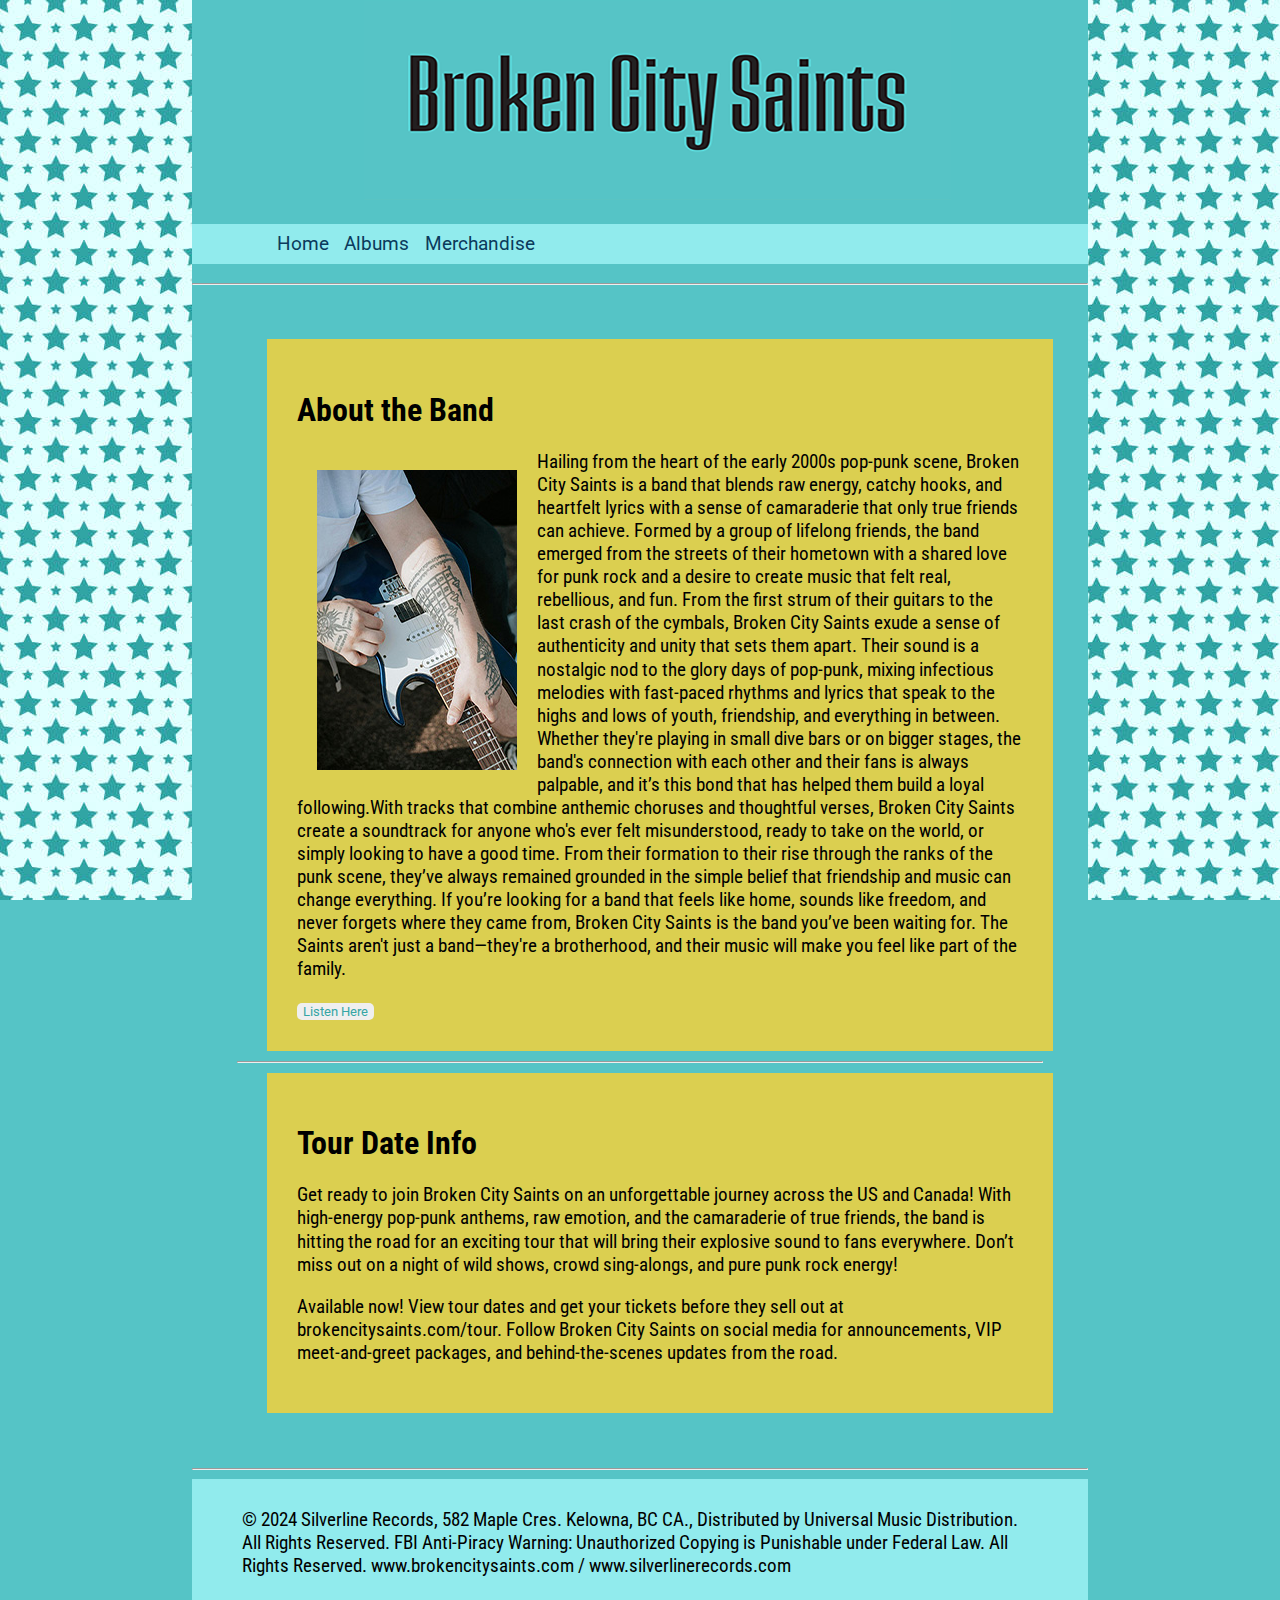
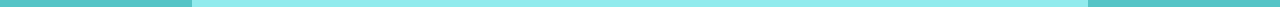
<file: index.html>
<!DOCTYPE html>
<html>

<head>
<title>Broken City Saints</title>
<meta charset="UTF-8">
<meta name="description" content="Storefront for the band Broken City Saints">
<link href="css/style.css" rel="stylesheet" type="text/css">
</head>

<body>
    
    <div class="wrapper">

        <header>

            <div class="header-logo">
                <a href="index.html"><img src="img/header1.png" alt="header1"></a>
            </div>

        </header>

        <nav>
            <ol>
                <li><a href="index.html">Home</a></li>
                <li><a href="album.html">Albums</a></li>
                <li><a href="merch.html">Merchandise</a></li>
            </ol>
        </nav>

        <hr>

        <main>

            <section>
                <h1>About the Band</h1>
                <img src="img/guitar.jpg" alt="Blue Guitar" class="section-img">
                <p>Hailing from the heart of the early 2000s pop-punk scene, Broken City Saints is a band that blends raw energy, catchy hooks, and heartfelt lyrics with a sense of camaraderie that only true friends can achieve. Formed by a group of lifelong friends, the band emerged from the streets of their hometown with a shared love for punk rock and a desire to create music that felt real, rebellious, and fun. From the first strum of their guitars to the last crash of the cymbals, Broken City Saints exude a sense of authenticity and unity that sets them apart. Their sound is a nostalgic nod to the glory days of pop-punk, mixing infectious melodies with fast-paced rhythms and lyrics that speak to the highs and lows of youth, friendship, and everything in between. Whether they're playing in small dive bars or on bigger stages, the band's connection with each other and their fans is always palpable, and it’s this bond that has helped them build a loyal following.With tracks that combine anthemic choruses and thoughtful verses, Broken City Saints create a soundtrack for anyone who's ever felt misunderstood, ready to take on the world, or simply looking to have a good time. From their formation to their rise through the ranks of the punk scene, they’ve always remained grounded in the simple belief that friendship and music can change everything. If you’re looking for a band that feels like home, sounds like freedom, and never forgets where they came from, Broken City Saints is the band you’ve been waiting for. The Saints aren't just a band—they're a brotherhood, and their music will make you feel like part of the family.</p>

                <div>
                    <a href="album.html">
                        <button>Listen Here</button>
                    </a>
                </div>
            </section>
            
            <hr>

            <section>
                <h1>Tour Date Info</h1>
                <p>
                Get ready to join Broken City Saints on an unforgettable journey across the US and Canada! With high-energy pop-punk anthems, raw emotion, and the camaraderie of true friends, the band is hitting the road for an exciting tour that will bring their explosive sound to fans everywhere. Don’t miss out on a night of wild shows, crowd sing-alongs, and pure punk rock energy!
                </p>

                <p>
                Available now! View tour dates and get your tickets before they sell out at brokencitysaints.com/tour. Follow Broken City Saints on social media for announcements, VIP meet-and-greet packages, and behind-the-scenes updates from the road.
                </p>
            </section>

        </main>

        <hr>

        <footer>

            <div>
                <p>
                © 2024 Silverline Records, 582 Maple Cres. Kelowna, BC CA., Distributed by Universal Music Distribution. All Rights Reserved. FBI Anti-Piracy Warning: Unauthorized Copying is Punishable under Federal Law. All Rights Reserved.
                www.brokencitysaints.com / www.silverlinerecords.com
                </p>
            </div>
            
        </footer>

    </div>

</body>
</html>
</file>
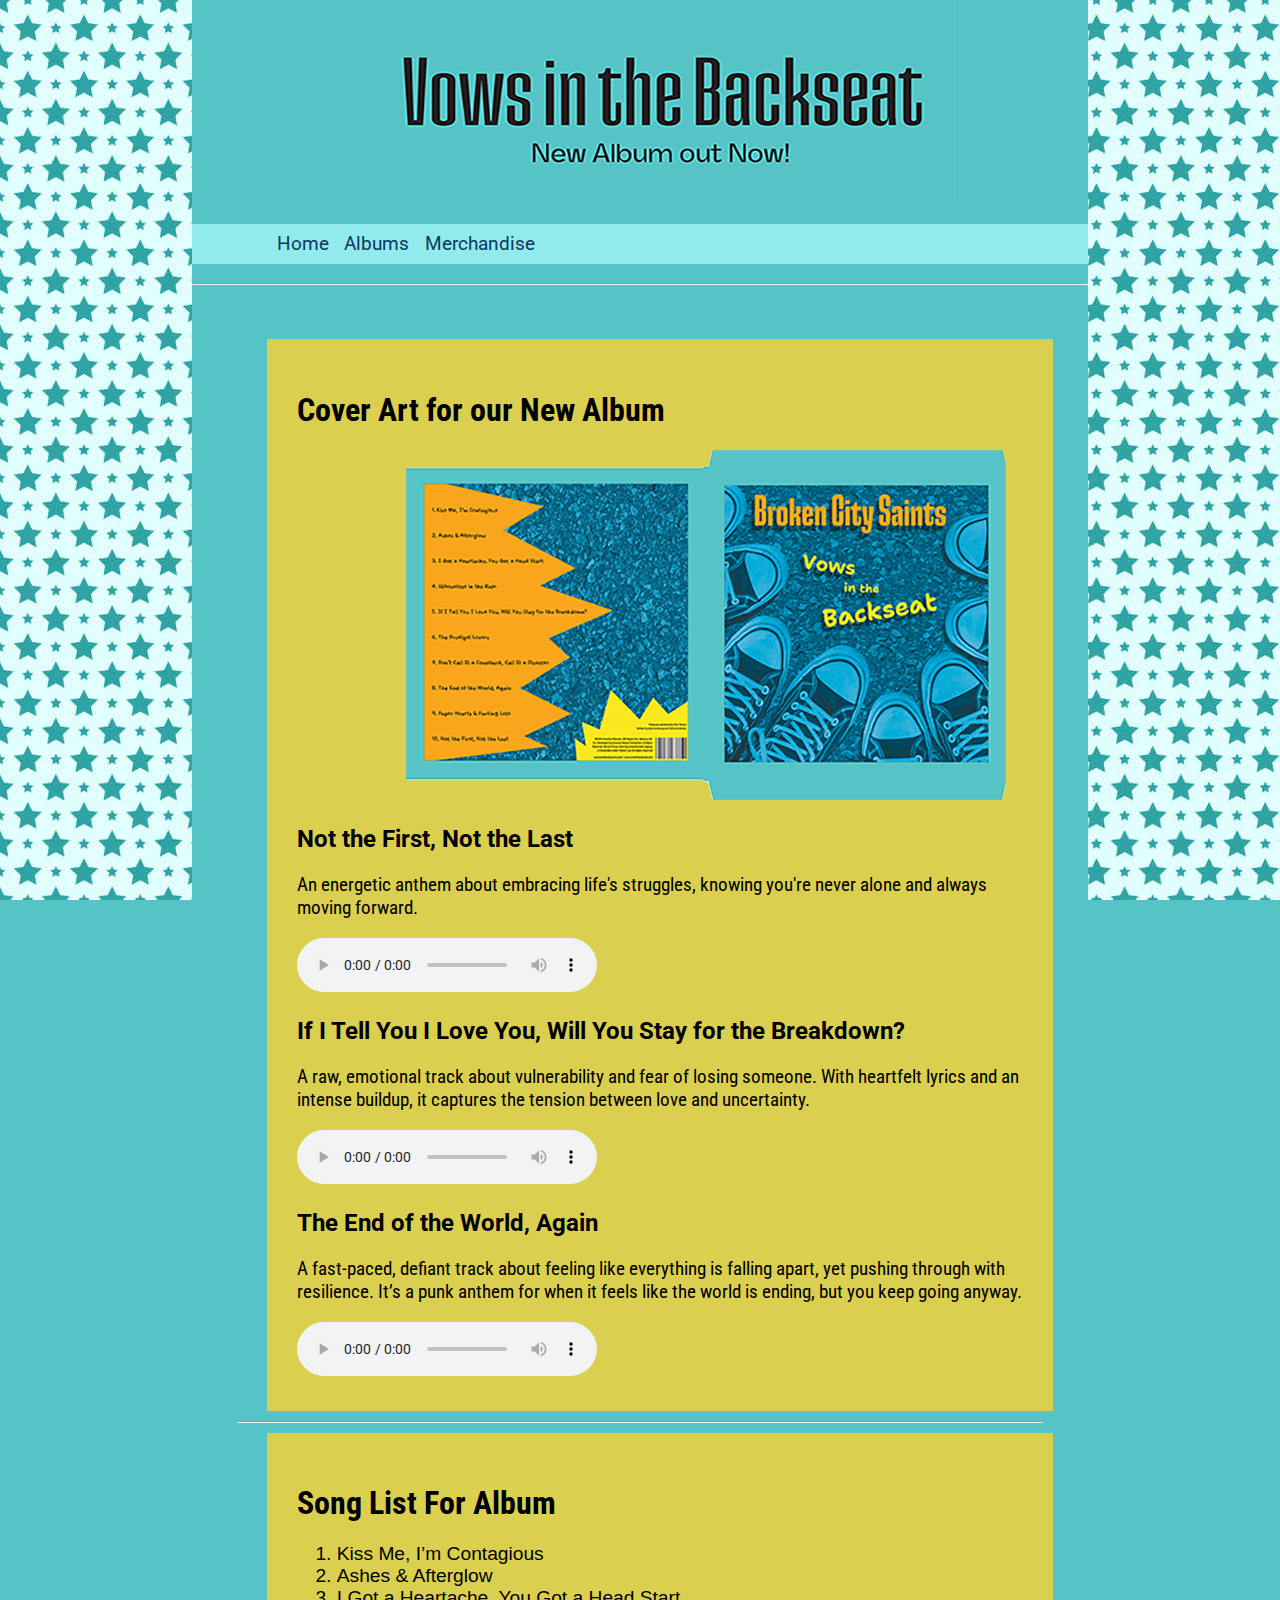
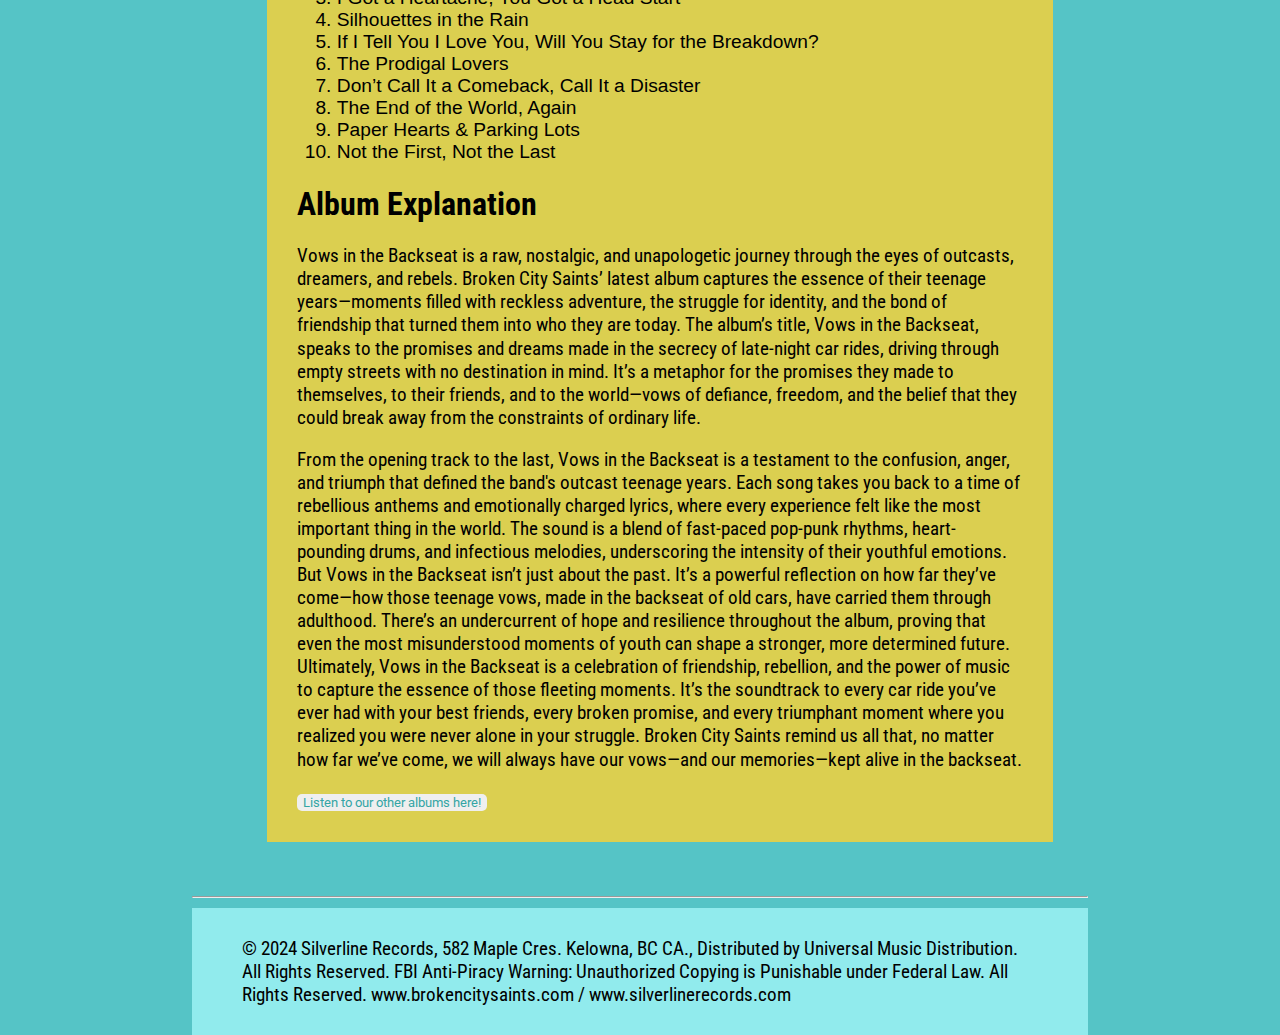
<file: album.html>
<!DOCTYPE html>
<html>

<head>
<title>Broken City Saints</title>
<meta charset="UTF-8">
<meta name="description" content="Storefront for the band Broken City Saints">
<link href="css/style.css" rel="stylesheet" type="text/css">
</head>

<body>
    
    <div class="wrapper">

        <header>

            <div class="header-logo">
                <a href="index.html"><img src="img/header2.png" alt="header2"></a>
            </div>

        </header>

        <nav>
            <ol>
                <li><a href="index.html">Home</a></li>
                <li><a href="album.html">Albums</a></li>
                <li><a href="merch.html">Merchandise</a></li>
            </ol>
        </nav>

        <hr>

        <main>

            <section>
                <h1>Cover Art for our New Album</h1>
                <div class="header-logo">
                    <img src="img/coverart.png" alt="Album Cover Art">
                </div>

                <div>

                        <h2>Not the First, Not the Last</h2>
                        <p>An energetic anthem about embracing life's struggles, knowing you're never alone and always moving forward.</p> 
                        <audio controls src=""></audio>

                        <h2>If I Tell You I Love You, Will You Stay for the Breakdown?</h2>
                        <p>A raw, emotional track about vulnerability and fear of losing someone. With heartfelt lyrics and an intense buildup, it captures the tension between love and uncertainty.</p> 
                        <audio controls src=""></audio>

                        <h2>The End of the World, Again</h2>
                        <p>A fast-paced, defiant track about feeling like everything is falling apart, yet pushing through with resilience. It’s a punk anthem for when it feels like the world is ending, but you keep going anyway.</p> 
                        <audio controls src=""></audio>
                    
                </div>

            </section>

            <hr>

            <section>
                <h1>Song List For Album</h1>
                <ol>
                    <li>Kiss Me, I’m Contagious</li>
                    <li>Ashes & Afterglow</li>
                    <li>I Got a Heartache, You Got a Head Start</li>
                    <li>Silhouettes in the Rain</li>
                    <li>If I Tell You I Love You, Will You Stay for the Breakdown?</li>
                    <li>The Prodigal Lovers</li>
                    <li>Don’t Call It a Comeback, Call It a Disaster</li>
                    <li>The End of the World, Again</li>
                    <li>Paper Hearts & Parking Lots</li>
                    <li>Not the First, Not the Last</li>
                </ol>

                <h1>Album Explanation</h1>
                <p>
                    Vows in the Backseat is a raw, nostalgic, and unapologetic journey through the eyes of outcasts, dreamers, and rebels. Broken City Saints’ latest album captures the essence of their teenage years—moments filled with reckless adventure, the struggle for identity, and the bond of friendship that turned them into who they are today.

                    The album’s title, Vows in the Backseat, speaks to the promises and dreams made in the secrecy of late-night car rides, driving through empty streets with no destination in mind. It’s a metaphor for the promises they made to themselves, to their friends, and to the world—vows of defiance, freedom, and the belief that they could break away from the constraints of ordinary life.
                </p>

                <p>
                    From the opening track to the last, Vows in the Backseat is a testament to the confusion, anger, and triumph that defined the band's outcast teenage years. Each song takes you back to a time of rebellious anthems and emotionally charged lyrics, where every experience felt like the most important thing in the world. The sound is a blend of fast-paced pop-punk rhythms, heart-pounding drums, and infectious melodies, underscoring the intensity of their youthful emotions.
                                        
                    But Vows in the Backseat isn’t just about the past. It’s a powerful reflection on how far they’ve come—how those teenage vows, made in the backseat of old cars, have carried them through adulthood. There’s an undercurrent of hope and resilience throughout the album, proving that even the most misunderstood moments of youth can shape a stronger, more determined future.
                    
                    Ultimately, Vows in the Backseat is a celebration of friendship, rebellion, and the power of music to capture the essence of those fleeting moments. It’s the soundtrack to every car ride you’ve ever had with your best friends, every broken promise, and every triumphant moment where you realized you were never alone in your struggle. Broken City Saints remind us all that, no matter how far we’ve come, we will always have our vows—and our memories—kept alive in the backseat.
                </p>
                <button>Listen to our other albums here!</button>
            </section>

        </main>

        <hr>

        <footer>

            <div>
                <p>
                    © 2024 Silverline Records, 582 Maple Cres. Kelowna, BC CA., Distributed by Universal Music Distribution. All Rights Reserved. FBI Anti-Piracy Warning: Unauthorized Copying is Punishable under Federal Law. All Rights Reserved.
                    www.brokencitysaints.com / www.silverlinerecords.com
                </p>
            </div>
            
        </footer>

    </div>

</body>
</html>
</file>
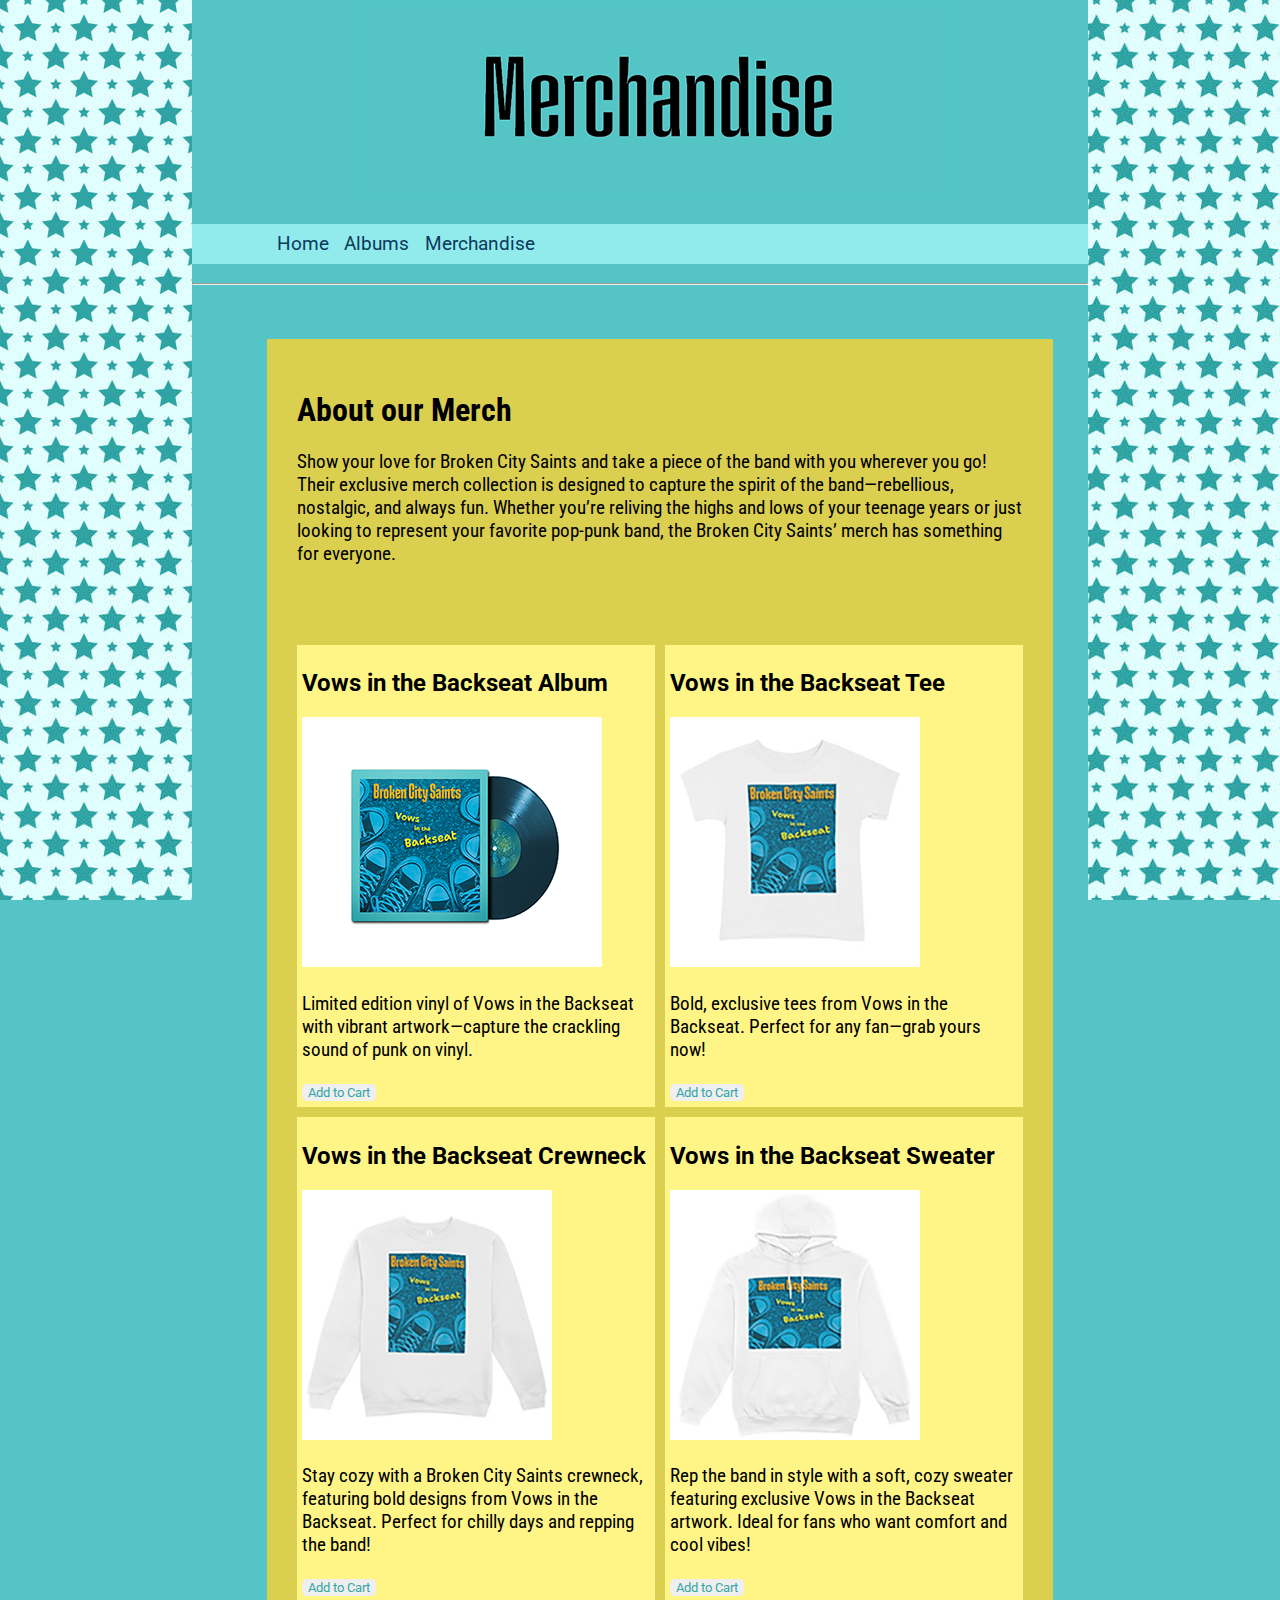
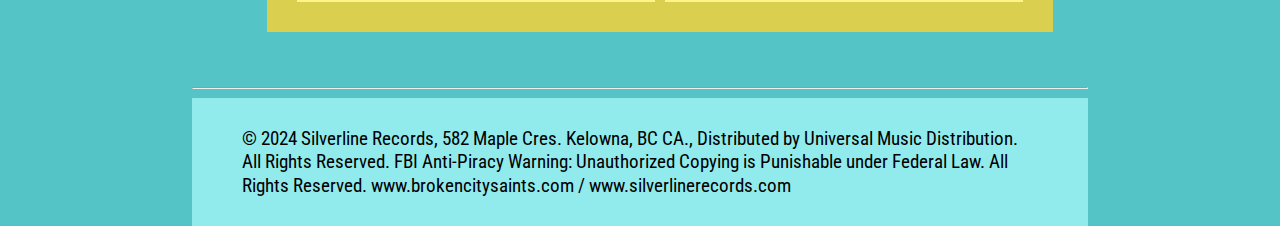
<file: merch.html>
<!DOCTYPE html>
<html>

<head>
<title>Broken City Saints</title>
<meta charset="UTF-8">
<meta name="description" content="Storefront for the band Broken City Saints">
<link href="css/style.css" rel="stylesheet" type="text/css">
</head>

<body>
    
    <div class="wrapper">

        <header>

            <div class="header-logo">
                <a href="index.html"><img src="img/header3.png" alt="header3"></a>
            </div>

        </header>

        <nav>
            <ol>
                <li><a href="index.html">Home</a></li>
                <li><a href="album.html">Albums</a></li>
                <li><a href="merch.html">Merchandise</a></li>
            </ol>
        </nav>

        <hr>

        <main>

            <section>
                <h1>About our Merch</h1>
                <p>Show your love for Broken City Saints and take a piece of the band with you wherever you go! Their exclusive merch collection is designed to capture the spirit of the band—rebellious, nostalgic, and always fun. Whether you’re reliving the highs and lows of your teenage years or just looking to represent your favorite pop-punk band, the Broken City Saints’ merch has something for everyone.</p>
            </section>

            <section>

                <div class="grid">
                    <div>
                        <h2>Vows in the Backseat Album</h2>
                        <img src="img/record.png" alt="record">
                        <p>Limited edition vinyl of Vows in the Backseat with vibrant artwork—capture the crackling sound of punk on vinyl.</p>
                        <button>Add to Cart</button>
                    </div>

                    <div>
                        <h2>Vows in the Backseat Tee</h2>
                        <img src="img/tshirt.jpg" alt="tshirt">
                        <p>Bold, exclusive tees from Vows in the Backseat. Perfect for any fan—grab yours now!</p>
                        <button>Add to Cart</button>
                    </div>

                    <div>
                        <h2>Vows in the Backseat Crewneck</h2>
                        <img src="img/crewneck.jpg" alt="crewneck">
                        <p>Stay cozy with a Broken City Saints crewneck, featuring bold designs from Vows in the Backseat. Perfect for chilly days and repping the band!</p>
                        <button>Add to Cart</button>
                    </div>

                    <div>
                        <h2>Vows in the Backseat Sweater</h2>
                        <img src="img/sweater.jpg" alt="sweater">
                        <p>Rep the band in style with a soft, cozy sweater featuring exclusive Vows in the Backseat artwork. Ideal for fans who want comfort and cool vibes!</p>
                        <button>Add to Cart</button>
                    </div>
                
                </div>
            
            </section>

        </main>

        <hr>

        <footer>

            <div>
                <p>
                    © 2024 Silverline Records, 582 Maple Cres. Kelowna, BC CA., Distributed by Universal Music Distribution. All Rights Reserved. FBI Anti-Piracy Warning: Unauthorized Copying is Punishable under Federal Law. All Rights Reserved.
                    www.brokencitysaints.com / www.silverlinerecords.com
                </p>
            </div>
            
        </footer>

    </div>

</body>
</html>
</file>
<file: css/style.css>
/* CSS Document*/

@import url('https://fonts.googleapis.com/css2?family=Roboto:wght@400;700&display=swap');
@import url('https://fonts.googleapis.com/css2?family=Roboto+Condensed:ital,wght@0,100..900;1,100..900&display=swap');

/*Universal Default*/
html{
    font-family: sans-serif;
    font-size: 1.2em;
    background-image: url(../img/bg.jpg);
    /*https://www.google.com/url?sa=i&url=https%3A%2F%2Fwww.123rf.com%2Fclipart-vector%2Fstar_pattern_background.html&psig=AOvVaw1qQN-4VWU2oA-cF_Xj_bJg&ust=1733104074732000&source=images&cd=vfe&opi=89978449&ved=0CBQQjRxqFwoTCOiOrZ66hYoDFQAAAAAdAAAAABAE*/
    background-attachment: fixed;
    background-color: #55C4C6;
}

.header-logo {
    margin-left: 10%;
    margin-right: 10%;
    width: 100%;          
}

body {
    margin: 0;
}

h1 {
    font-family: 'Roboto Condensed', sans-serif;
    font-size: xx-large;
    color: black;
}

h2 {
    font-family: 'Roboto', sans-serif;
    font-size: x-large;
    color: black;
}

h3 {
    font-family: "Roboto", sans-serif;
    color: black;
    font-size: 1em;
}

p {
    font-size: 1em;
    line-height: 120%;
    word-spacing: 50%;
    
    font-family: "Roboto Condensed", sans-serif;
    color: black;
}

button {
    font-family: "Roboto", sans-serif;
    color: #34A5A5;
    border: none;
    border-radius: 5px;
}

/* Structure*/

.wrapper {
    background-color: #55C4C6;
    width: 70%;
    margin: auto;
}

/* Header */
header {
    padding-left: 5%;
}

.header-logo {
    padding-left: 5%;
}

.header-right {
    padding-left: 5%;
}

/* Navigation Bar */
nav {
    padding-left: 8%;
    background-color: #91ebed;
}

nav ol {
    padding: 1%;
}

nav ol li {
    font-family: 'Roboto', sans-serif;
    display: inline-block;
    color: #0b3a5c;
}

nav ol li a {
    text-decoration: none;
    color: #0b3a5c;
    margin: 5px;
}

nav ol li a:hover {
    color: #fae71e;
}

/* Main Content */

main {
    padding: 5%;
}

section {
    background-color: #dbcf50;
    width: 90%;
    margin-left: 30px;
    padding: 30px;
}

.section-img {
    float: left;
    margin: 20px;
    width: 200px;
    height: auto;
}

.grid {
    display: grid;
    grid-template-columns: 1fr 1fr;
    grid-template-rows: auto;
    gap: 10px;
}

.grid div {
    border: 5px solid #fff587;
    overflow: hidden;
    background-color: #fff587;
}

/* Footer */

footer {
    padding: 10px 50px 10px 50px;
    background-color: #91ebed;
}

footer div ol li a:hover {
    color: rgb(24, 237, 237);
}
</file>
